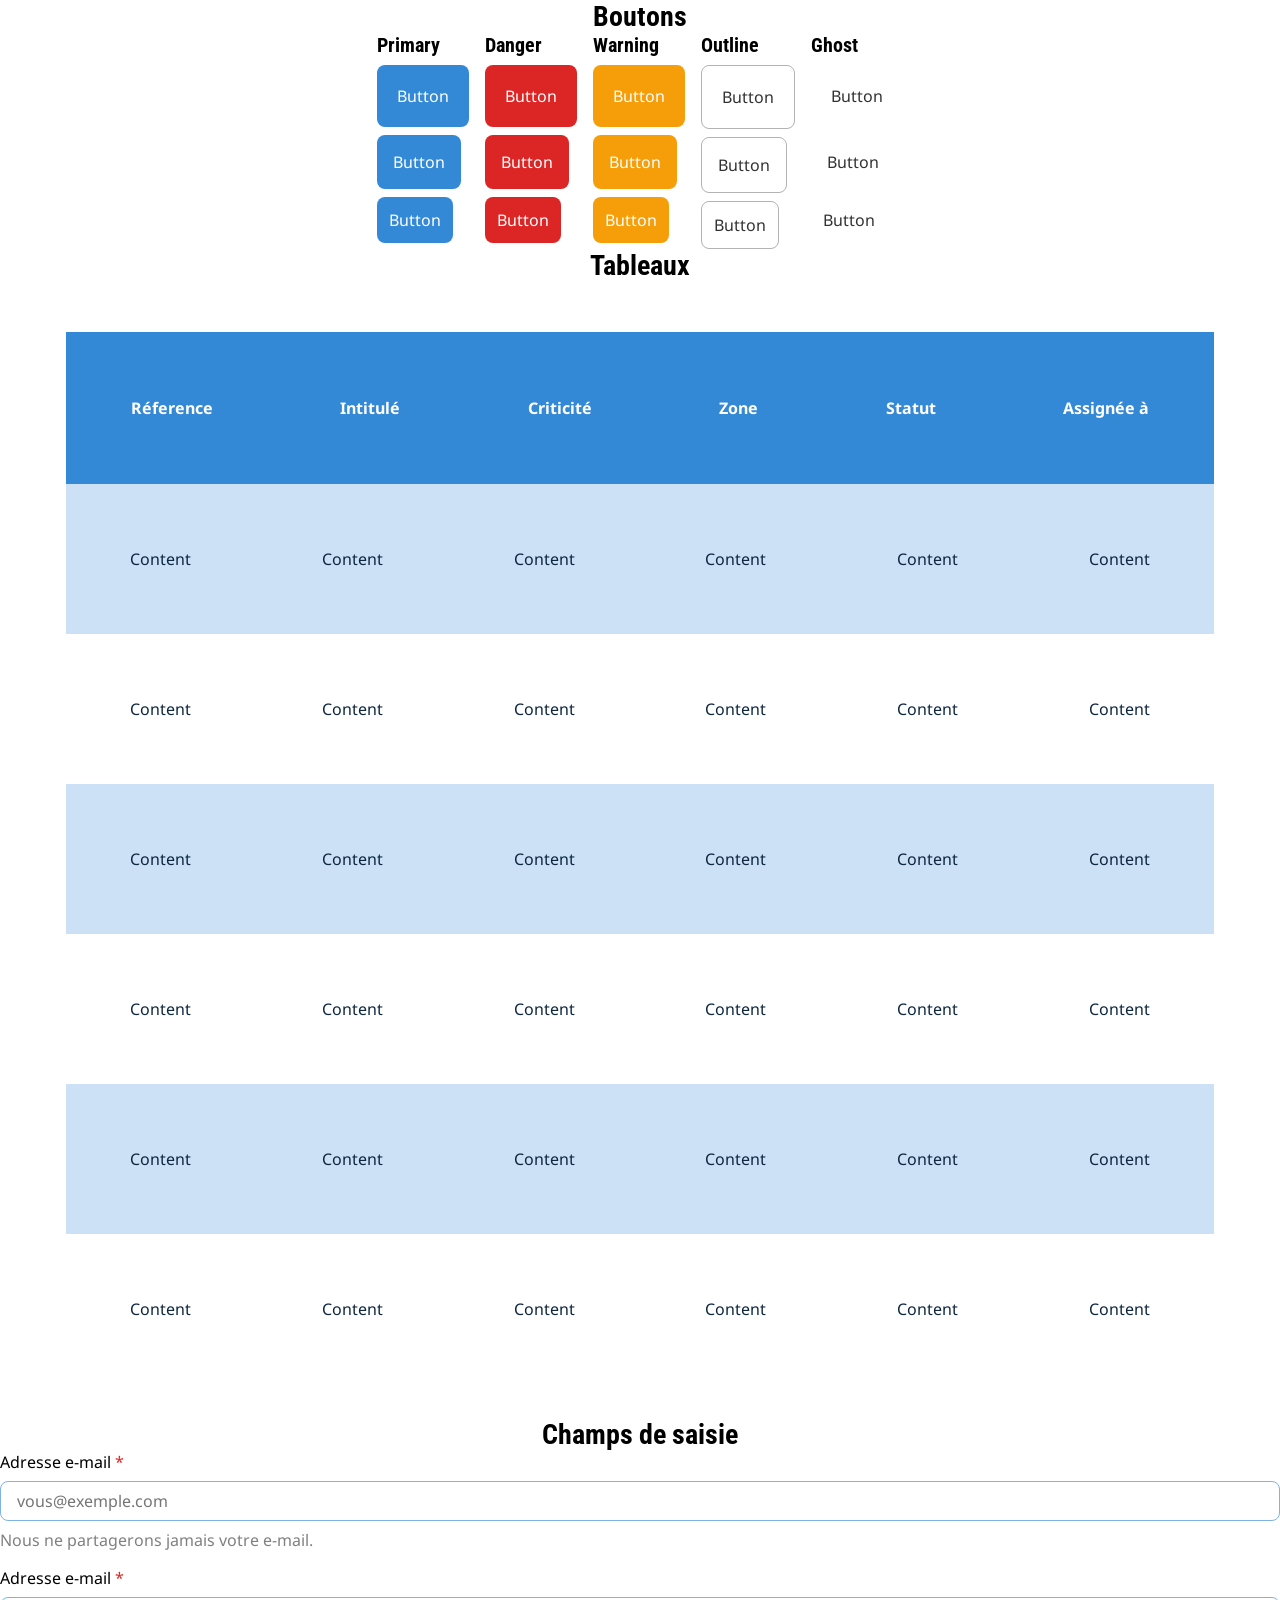
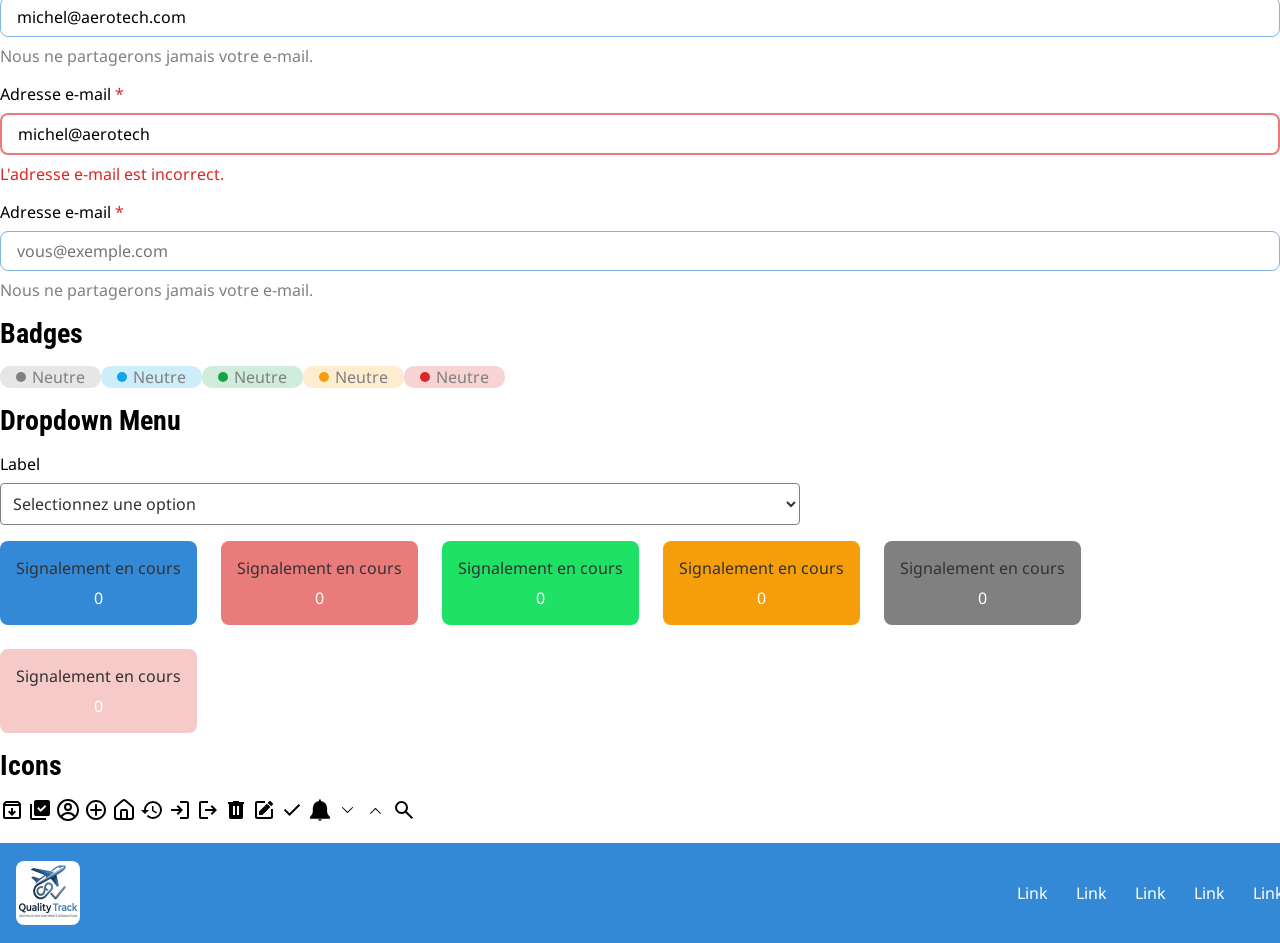
<file: index.html>
<!doctype html>
<html lang="fr">

<head>
    <meta charset="UTF-8">
    <meta name="viewport" content="width=device-width, initial-scale=1.0">
    <link rel="stylesheet" href="style.css">
    <link rel="preconnect" href="https://fonts.googleapis.com">
    <link rel="preconnect" href="https://fonts.gstatic.com" crossorigin>
    <link href="https://fonts.googleapis.com/css2?family=Roboto+Condensed:ital,wght@0,100..900;1,100..900&display=swap"
        rel="stylesheet">
    <link rel="stylesheet" type="text/css" href="//fonts.googleapis.com/css?family=Droid+Sans" />
    <title>TP Groupe - Quality Track</title>
</head>

<body>
  <head>
    <meta charset="UTF-8" />
    <meta name="viewport" content="width=device-width, initial-scale=1.0" />
    <link rel="stylesheet" href="style.css" />
    <link rel="preconnect" href="https://fonts.googleapis.com" />
    <link rel="preconnect" href="https://fonts.gstatic.com" crossorigin />
    <link
      href="https://fonts.googleapis.com/css2?family=Roboto+Condensed:ital,wght@0,100..900;1,100..900&display=swap"
      rel="stylesheet"
    />
    <link rel="stylesheet" type="text/css" href="//fonts.googleapis.com/css?family=Droid+Sans" />
    <title>TP Groupe - Quality Track</title>
  </head>
  <body>
    <header>
      <div class="container">
        <h2>Boutons</h2>
        <div class="button-container">
          <div class="button-primary-container">
            <h3>Primary</h3>
            <input class="button-primary-lg" type="submit" value="Button" />
            <input class="button-primary-md" type="submit" value="Button" />
            <input class="button-primary-sm" type="submit" value="Button" />
          </div>
          <div class="button-danger-container">
            <h3>Danger</h3>
            <input class="button-danger-lg" type="submit" value="Button" />
            <input class="button-danger-md" type="submit" value="Button" />
            <input class="button-danger-sm" type="submit" value="Button" />
          </div>
          <div class="button-warning-container">
            <h3>Warning</h3>
            <input class="button-warning-lg" type="submit" value="Button" />
            <input class="button-warning-md" type="submit" value="Button" />
            <input class="button-warning-sm" type="submit" value="Button" />
          </div>
          <div class="button-outline-container">
            <h3>Outline</h3>
            <input class="button-outline-lg" type="submit" value="Button" />
            <input class="button-outline-md" type="submit" value="Button" />
            <input class="button-outline-sm" type="submit" value="Button" />
          </div>
          <div class="button-ghost-container">
            <h3>Ghost</h3>
            <input class="button-ghost-lg" type="submit" value="Button" />
            <input class="button-ghost-md" type="submit" value="Button" />
            <input class="button-ghost-sm" type="submit" value="Button" />
          </div>
        </div>
        <h2>Tableaux</h2>
        <div class="table-container">
          <table>
            <div class="table-header">
              <tr class="table-header-row">
                <th>Réference</th>
                <th>Intitulé</th>
                <th>Criticité</th>
                <th>Zone</th>
                <th>Statut</th>
                <th>Assignée à</th>
              </tr>
            </div>
            <div class="table-body">
              <tr class="table-row-1">
                <td class="table-cell-1">Content</td>
                <td class="table-cell-1">Content</td>
                <td class="table-cell-1">Content</td>
                <td class="table-cell-1">Content</td>
                <td class="table-cell-1">Content</td>
                <td class="table-cell-1">Content</td>
              </tr>
              <tr class="table-row-2">
                <td class="table-cell-2">Content</td>
                <td class="table-cell-2">Content</td>
                <td class="table-cell-2">Content</td>
                <td class="table-cell-2">Content</td>
                <td class="table-cell-2">Content</td>
                <td class="table-cell-2">Content</td>
              </tr>
              <tr class="table-row-1">
                <td class="table-cell-1">Content</td>
                <td class="table-cell-1">Content</td>
                <td class="table-cell-1">Content</td>
                <td class="table-cell-1">Content</td>
                <td class="table-cell-1">Content</td>
                <td class="table-cell-1">Content</td>
              </tr>
              <tr class="table-row-2">
                <td class="table-cell-2">Content</td>
                <td class="table-cell-2">Content</td>
                <td class="table-cell-2">Content</td>
                <td class="table-cell-2">Content</td>
                <td class="table-cell-2">Content</td>
                <td class="table-cell-2">Content</td>
              </tr>
              <tr class="table-row-1">
                <td class="table-cell-1">Content</td>
                <td class="table-cell-1">Content</td>
                <td class="table-cell-1">Content</td>
                <td class="table-cell-1">Content</td>
                <td class="table-cell-1">Content</td>
                <td class="table-cell-1">Content</td>
              </tr>
              <tr class="table-row-2">
                <td class="table-cell-2">Content</td>
                <td class="table-cell-2">Content</td>
                <td class="table-cell-2">Content</td>
                <td class="table-cell-2">Content</td>
                <td class="table-cell-2">Content</td>
                <td class="table-cell-2">Content</td>
              </tr>
            </div>
          </table>
        </div>
        <h2>Champs de saisie</h2>
        <div class="input-container">
          <div class="input-default">
            <label for="default">Adresse e-mail <span>*</span></label>
            <input type="text" name="default" id="default" placeholder="vous@exemple.com" />
            <p>Nous ne partagerons jamais votre e-mail.</p>
          </div>
          <div class="input-filled">
            <label for="filled">Adresse e-mail <span>*</span></label>
            <input
              type="text"
              name="filled"
              id="filled"
              placeholder="vous@exemple.com"
              value="michel@aerotech.com"
            />
            <p>Nous ne partagerons jamais votre e-mail.</p>
          </div>
          <div class="input-error">
            <label for="error">Adresse e-mail <span>*</span></label>
            <input
              type="text"
              name="error"
              id="error"
              placeholder="vous@exemple.com"
              value="michel@aerotech"
            />
            <p>L'adresse e-mail est incorrect.</p>
          </div>
          <div class="input-disabled">
            <label for="disabled">Adresse e-mail <span>*</span></label>
            <input
              type="text"
              name="disabled"
              id="disabled"
              placeholder="vous@exemple.com"
              disabled
            />
            <p>Nous ne partagerons jamais votre e-mail.</p>
          </div>
            <h2>Badges</h2>
            <div style="display: flex;">
                <div class="badges badges-neural">
                    <div class="badge-dot badge-dot-neural"></div>
                    <p>Neutre</p>
                </div>
                <div class="badges badges-primary">
                    <div class="badge-dot badge-dot-primary"></div>
                    <p>Neutre</p>
                </div>
                <div class="badges badges-success">
                    <div class="badge-dot badge-dot-success"></div>
                    <p>Neutre</p>
                </div>
                <div class="badges badges-warning">
                    <div class="badge-dot badge-dot-warning"></div>
                    <p>Neutre</p>
                </div>
                <div class="badges badges-error">
                    <div class="badge-dot badge-dot-error"></div>
                    <p>Neutre</p>
                </div>
            </div>
            <h2>Dropdown Menu</h2>
            <div class="dropdown">
                <label for="dropdown">Label</label>
                <select class="dropdown-content" name="dropdown">
                    <option value="" disabled selected hidden class="dropdown-item"> Selectionnez une option</option>
                    <option value="option1">Option 1</option>
                    <option value="option2">Option 2</option>
                    <option value="option3">Option 3</option>
                    <option value="option4">Option 4</option>
                </select>
            </div>
            <!-- Indicator -->
            <div class="indicator-base">
                <div class="indicator-primary">
                    <p>Signalement en cours</p>
                    <p style="color: white;">0</p>
                </div>
                <div class="indicator-red-100">
                    <p>Signalement en cours</p>
                    <p style="color: white;">0</p>
                </div>
                <div class="indicator-green">
                    <p>Signalement en cours</p>
                    <p style="color: white;">0</p>
                </div>
                <div class="indicator-orange">
                    <p>Signalement en cours</p>
                    <p style="color: white;">0</p>
                </div>
                <div class="indicator-neutral">
                    <p>Signalement en cours</p>
                    <p style="color: white;">0</p>
                </div>
                <div class="indicator-red-50">
                    <p>Signalement en cours</p>
                    <p style="color: white;">0</p>
                </div>
            </div>
            <h2>Icons</h2>
            <div class="icon-container">
                <span class="icon icon-archive"></span>
                <span class="icon icon-submited"></span>
                <span class="icon icon-profile"></span>
                <span class="icon icon-add"></span>
                <span class="icon icon-home"></span>
                <span class="icon icon-history"></span>
                <span class="icon icon-login"></span>
                <span class="icon icon-logout"></span>
                <span class="icon icon-delete"></span>
                <span class="icon icon-edit"></span>
                <span class="icon icon-check"></span>
                <span class="icon icon-notification"></span>
                <span class="icon icon-chevron-down"></span>
                <span class="icon icon-chevron-up"></span>
                <span class="icon icon-search"></span>
            </div>
            <nav>
                <img src="./LogoQualityTrack.jpg" alt="Logo Quality Track">
                <div>
                    <a href="#">Link</a>
                    <a href="#">Link</a>
                    <a href="#">Link</a>
                    <a href="#">Link</a>
                    <a href="#">Link</a>
                </div>
            </nav>
        </div>
      </div>
    </header>
</body>
</html>
</file>
<file: style.css>
:root {
  --primary-color-50: #cce1f5;
  --primary-color-100: #80b3e5;
  --primary-color-200: #3489d7;
  --primary-color-300: #1a4d7f;
  --primary-color-400: #0d2740;

  --neutral-color-50: #e0e0e0;
  --neutral-color-100: #b3b3b3;
  --neutral-color-200: #808080;
  --neutral-color-300: #4d4d4d;
  --neutral-color-400: #262626;

  --red-color-50: #f7caca;
  --red-color-100: #ea7b7b;
  --red-color-200: #dc2626;
  --red-color-300: #841515;
  --red-color-400: #420b0b;

  --green-color-50: #c9f8da;
  --green-color-100: #78eda3;
  --green-color-200: #1ee166;
  --green-color-300: #12873d;
  --green-color-400: #09431f;

  --orange-color-50: #fde8c4;
  --orange-color-100: #f9c56c;
  --orange-color-200: #f59e0a;
  --orange-color-300: #935f06;
  --orange-color-400: #492f03;

  --semantic-color-success: #16a34a;
  --semantic-color-warning: #f59e0b;
  --semantic-color-error: #dc2626;
  --semantic-color-info: #0ea5e9;

  --spacing-xs: 4px;
  --spacing-sm: 8px;
  --spacing-md: 16px;
  --spacing-lg: 24px;
  --spacing-xl: 32px;
  --spacing-2xl: 48px;
  --spacing-3xl: 64px;

  --font-size-h1: 30px;
  --font-size-h2: 28px;
  --font-size-h3: 20px;
  --font-size-large: 18px;
  --font-size-medium: 16px;
  --font-size-button: 16px;
  --font-size-small: 14px;

  --bg-color: #ffffff;
  --text-color-primary: #323232;
  --text-color-secondary: #ffffff;

  --font-family-title: 'Roboto Condensed', sans-serif;
  --font-family-body: 'Droid Sans', sans-serif;
}

* {
  margin: 0;
  padding: 0;
  background-color: var(--bg-color);
}

h1 {
  font-family: var(--font-family-title);
  font-size: var(--font-size-h1);
}
h2 {
  font-family: var(--font-family-title);
  font-size: var(--font-size-h2);
}
h3 {
  font-family: var(--font-family-title);
  font-size: var(--font-size-h3);
}

body {
  font-family: var(--font-family-body);
  font-size: var(--font-size-medium);
}

.container {
  display: flex;
  flex-direction: column;
  justify-content: center;
  align-items: center;
}

.button-container {
  display: flex;
  flex-direction: row;
  justify-content: center;
  gap: 16px;
}

/*------------
Button primary
------------*/

.button-primary-container {
  display: flex;
  flex-direction: column;
  gap: 8px;
}

.button-primary-lg {
  height: fit-content;
  width: fit-content;
  padding: 20px;
  border-radius: 8px;
  border-color: var(--primary-color-200);
  border-style: none;
  background-color: var(--primary-color-200);
  color: var(--text-color-secondary);
  font-family: var(--font-family-body);
  font-size: var(--font-size-button);
}
.button-primary-lg:hover {
  background-color: var(--primary-color-300);
  cursor: pointer;
}

.button-primary-md {
  height: fit-content;
  width: fit-content;
  padding: 16px;
  border-radius: 8px;
  border-color: var(--primary-color-200);
  border-style: none;
  background-color: var(--primary-color-200);
  color: var(--text-color-secondary);
  font-family: var(--font-family-body);
  font-size: var(--font-size-button);
}
.button-primary-md:hover {
  background-color: var(--primary-color-300);
  cursor: pointer;
}

.button-primary-sm {
  height: fit-content;
  width: fit-content;
  padding: 12px;
  border-radius: 8px;
  border-color: var(--primary-color-200);
  border-style: none;
  background-color: var(--primary-color-200);
  color: var(--text-color-secondary);
  font-family: var(--font-family-body);
  font-size: var(--font-size-button);
}
.button-primary-sm:hover {
  background-color: var(--primary-color-300);
  cursor: pointer;
}

/*------------
Button danger
------------*/

.button-danger-container {
  display: flex;
  flex-direction: column;
  gap: 8px;
}

.button-danger-lg {
  height: fit-content;
  width: fit-content;
  padding: 20px;
  border-radius: 8px;
  border-color: var(--red-color-200);
  border-style: none;
  background-color: var(--red-color-200);
  color: var(--text-color-secondary);
  font-family: var(--font-family-body);
  font-size: var(--font-size-button);
}
.button-danger-lg:hover {
  background-color: var(--red-color-300);
  cursor: pointer;
}

.button-danger-md {
  height: fit-content;
  width: fit-content;
  padding: 16px;
  border-radius: 8px;
  border-color: var(--red-color-200);
  border-style: none;
  background-color: var(--red-color-200);
  color: var(--text-color-secondary);
  font-family: var(--font-family-body);
  font-size: var(--font-size-button);
}
.button-danger-md:hover {
  background-color: var(--red-color-300);
  cursor: pointer;
}

.button-danger-sm {
  height: fit-content;
  width: fit-content;
  padding: 12px;
  border-radius: 8px;
  border-color: var(--red-color-200);
  border-style: none;
  background-color: var(--red-color-200);
  color: var(--text-color-secondary);
  font-family: var(--font-family-body);
  font-size: var(--font-size-button);
}
.button-danger-sm:hover {
  background-color: var(--red-color-300);
  cursor: pointer;
}
/*------------
Button warning
------------*/

.button-warning-container {
  display: flex;
  flex-direction: column;
  gap: 8px;
}

.button-warning-lg {
  height: fit-content;
  width: fit-content;
  padding: 20px;
  border-radius: 8px;
  border-color: var(--orange-color-200);
  border-style: none;
  background-color: var(--orange-color-200);
  color: var(--text-color-secondary);
  font-family: var(--font-family-body);
  font-size: var(--font-size-button);
}
.button-warning-lg:hover {
  background-color: var(--orange-color-300);
  cursor: pointer;
}

.button-warning-md {
  height: fit-content;
  width: fit-content;
  padding: 16px;
  border-radius: 8px;
  border-color: var(--orange-color-200);
  border-style: none;
  background-color: var(--orange-color-200);
  color: var(--text-color-secondary);
  font-family: var(--font-family-body);
  font-size: var(--font-size-button);
}
.button-warning-md:hover {
  background-color: var(--orange-color-300);
  cursor: pointer;
}

.button-warning-sm {
  height: fit-content;
  width: fit-content;
  padding: 12px;
  border-radius: 8px;
  border-color: var(--orange-color-200);
  border-style: none;
  background-color: var(--orange-color-200);
  color: var(--text-color-secondary);
  font-family: var(--font-family-body);
  font-size: var(--font-size-button);
}
.button-warning-sm:hover {
  background-color: var(--orange-color-300);
  cursor: pointer;
}
/*------------
Button outline
------------*/

.button-outline-container {
  display: flex;
  flex-direction: column;
  gap: 8px;
}

.button-outline-lg {
  height: fit-content;
  width: fit-content;
  padding: 20px;
  border-radius: 8px;
  border: 1px solid var(--neutral-color-100);
  background-color: var(--bg-color);
  color: var(--text-color-primary);
  font-family: var(--font-family-body);
  font-size: var(--font-size-button);
}
.button-outline-lg:hover {
  background-color: var(--neutral-color-200);
  color: var(--text-color-secondary);
  cursor: pointer;
}

.button-outline-md {
  height: fit-content;
  width: fit-content;
  padding: 16px;
  border-radius: 8px;
  border: 1px solid var(--neutral-color-100);
  background-color: var(--bg-color);
  color: var(--text-color-primary);
  font-family: var(--font-family-body);
  font-size: var(--font-size-button);
}
.button-outline-md:hover {
  background-color: var(--neutral-color-200);
  color: var(--text-color-secondary);
  cursor: pointer;
}

.button-outline-sm {
  height: fit-content;
  width: fit-content;
  padding: 12px;
  border-radius: 8px;
  border: 1px solid var(--neutral-color-100);
  background-color: var(--bg-color);
  color: var(--text-color-primary);
  font-family: var(--font-family-body);
  font-size: var(--font-size-button);
}
.button-outline-sm:hover {
  background-color: var(--neutral-color-200);
  color: var(--text-color-secondary);
  cursor: pointer;
}
/*------------
Button outline
------------*/

.button-ghost-container {
  display: flex;
  flex-direction: column;
  gap: 8px;
}

.button-ghost-lg {
  height: fit-content;
  width: fit-content;
  padding: 20px;
  border-radius: 8px;
  border-color: var(--neutral-color-100);
  border-style: none;
  background-color: var(--bg-color);
  color: var(--text-color-primary);
  font-family: var(--font-family-body);
  font-size: var(--font-size-button);
}
.button-ghost-lg:hover {
  background-color: var(--neutral-color-200);
  color: var(--text-color-secondary);
  cursor: pointer;
}

.button-ghost-md {
  height: fit-content;
  width: fit-content;
  padding: 16px;
  border-radius: 8px;
  border-color: var(--neutral-color-100);
  border-style: none;
  background-color: var(--bg-color);
  color: var(--text-color-primary);
  font-family: var(--font-family-body);
  font-size: var(--font-size-button);
}
.button-ghost-md:hover {
  background-color: var(--neutral-color-200);
  color: var(--text-color-secondary);
  cursor: pointer;
}

.button-ghost-sm {
  height: fit-content;
  width: fit-content;
  padding: 12px;
  border-radius: 8px;
  border-color: var(--neutral-color-100);
  border-style: none;
  background-color: var(--bg-color);
  color: var(--text-color-primary);
  font-family: var(--font-family-body);
  font-size: var(--font-size-button);
}
.button-ghost-sm:hover {
  background-color: var(--neutral-color-200);
  color: var(--text-color-secondary);
  cursor: pointer;
}

/*------------
Tableau
------------*/
.table-container {
  display: flex;
  flex-direction: column;
  justify-content: center;
  gap: var(--spacing-sm);
  padding: var(--spacing-md);
  margin: var(--spacing-md);
  width: 90%;
}

tr {
  display: flex;
  flex-direction: row;
  justify-content: space-between;
  align-items: center;
  gap: var(--spacing-sm);
  padding: var(--spacing-3xl);
}

th {
  background-color: var(--primary-color-200);
  color: var(--text-color-secondary);
}
td {
  color: var(--primary-color-400);
}
/*Titre de chaque colonne*/

.table-header {
  display: flex;
  flex-direction: row;
  justify-content: space-between;
  align-items: center;
  gap: var(--spacing-sm);
}
.table-header-row {
  border: 1px solid var(--primary-color-200);
  padding: var(--spacing-3xl);
  background-color: var(--primary-color-200);
}

/* Ligne 1 du tableau */

.table-row-1,
.table-cell-1 {
  background-color: var(--primary-color-50);
}
/* Ligne 2 du tableau */

.table-row-2,
.table-cell-2 {
  background-color: var(--bg-color);
}
@media (min-width: 768px) {
  .table-container {
    width: 90%;
  }
}

/* Indicator */
.indicator-base{
  display: flex;
  gap: 24px;
  flex-wrap: wrap;
}
.indicator-base div{
  display: flex;
  flex-direction: column;
  align-items: center;
  gap: 8px;
  padding: 16px;
  border-radius: 8px;
}
.indicator-base div p{
  background-color: transparent;
  color: var(--text-color-primary);
}
.indicator-primary{
  background-color: var(--primary-color-200);
}
.indicator-red-100{
  background-color: var(--red-color-100);
}
.indicator-red-50{
  background-color: var(--red-color-50);
}
.indicator-green{
  background-color: var(--green-color-200);
}
.indicator-orange{
  background-color: var(--orange-color-200);
}
.indicator-neutral{
  background-color: var(--neutral-color-200);
}
/* NavBar */
nav{
  display: flex;
  justify-content: space-between;
  background-color: var(--primary-color-200);
  height: fit-content;
  width: 100%;
  padding: 18px 16px;
  align-items: center;
}
nav img{
  height: 64px;
  border-radius: 8px;
}
nav div, nav div a{
  background-color: transparent;
}
nav div a{
  padding:12px;
  color: white;
  text-decoration: none;
}
/*------------
Dropdown Menu
------------
*/
.dropdown {
  position: relative;
  display: flex;
  flex-direction: column;
  gap: var(--spacing-sm);
}
.dropdown-content {
  padding: var(--spacing-sm);
  border-radius: 4px;
  max-width: 800px;
  min-width: 300px;
  border: 1px solid var(--neutral-color-200);
  background-color: var(--bg-color);
  color: var(--text-color-primary);
  font-family: var(--font-family-body);
  font-size: var(--font-size-medium);
}
.dropdown-content:hover .dropdown-content {
  border-color: var(--primary-color-300);
  box-shadow: 0 0 0 2px var(--primary-color-100);
  display: block;
}
.dropdown-content:active {
  border-color: var(--primary-color-400);
  box-shadow: 0 0 0 2px var(--primary-color-200);
  background-color: var(--primary-color-200);
  cursor: pointer;
}
.dropdown select option{
  background-color: var(--primary-color-200);
}
/*---
Icons
---*/

.icon-archive {
  display: inline-block;
  width: 1.5em;
  height: 1.5em;
  --svg: url("data:image/svg+xml,%3Csvg xmlns='http://www.w3.org/2000/svg' viewBox='0 0 24 24'%3E%3Cpath fill='black' d='m12 18l4-4l-1.4-1.4l-1.6 1.6V10h-2v4.2l-1.6-1.6L8 14zM5 8v11h14V8zm0 13q-.825 0-1.412-.587T3 19V6.525q0-.35.113-.675t.337-.6L4.7 3.725q.275-.35.687-.538T6.25 3h11.5q.45 0 .863.188t.687.537l1.25 1.525q.225.275.338.6t.112.675V19q0 .825-.587 1.413T19 21zm.4-15h13.2l-.85-1H6.25zm6.6 7.5'/%3E%3C/svg%3E");
  background-color: currentColor;
  -webkit-mask-image: var(--svg);
  mask-image: var(--svg);
  -webkit-mask-repeat: no-repeat;
  mask-repeat: no-repeat;
  -webkit-mask-size: 100% 100%;
  mask-size: 100% 100%;
}

.icon-submited {
  display: inline-block;
  width: 1.5em;
  height: 1.5em;
  --svg: url("data:image/svg+xml,%3Csvg xmlns='http://www.w3.org/2000/svg' viewBox='0 0 24 24'%3E%3Cpath fill='black' d='m12.7 14.05l5.65-5.65l-1.4-1.45l-4.25 4.25l-2.15-2.1l-1.4 1.4zM8 18q-.825 0-1.412-.587T6 16V4q0-.825.588-1.412T8 2h12q.825 0 1.413.588T22 4v12q0 .825-.587 1.413T20 18zm-4 4q-.825 0-1.412-.587T2 20V6h2v14h14v2z'/%3E%3C/svg%3E");
  background-color: currentColor;
  -webkit-mask-image: var(--svg);
  mask-image: var(--svg);
  -webkit-mask-repeat: no-repeat;
  mask-repeat: no-repeat;
  -webkit-mask-size: 100% 100%;
  mask-size: 100% 100%;
}

.icon-profile {
  display: inline-block;
  width: 1.5em;
  height: 1.5em;
  --svg: url("data:image/svg+xml,%3Csvg xmlns='http://www.w3.org/2000/svg' viewBox='0 0 24 24'%3E%3Cg fill='black' fill-rule='evenodd' clip-rule='evenodd'%3E%3Cpath d='M16 9a4 4 0 1 1-8 0a4 4 0 0 1 8 0m-2 0a2 2 0 1 1-4 0a2 2 0 0 1 4 0'/%3E%3Cpath d='M12 1C5.925 1 1 5.925 1 12s4.925 11 11 11s11-4.925 11-11S18.075 1 12 1M3 12c0 2.09.713 4.014 1.908 5.542A8.99 8.99 0 0 1 12.065 14a8.98 8.98 0 0 1 7.092 3.458A9 9 0 1 0 3 12m9 9a8.96 8.96 0 0 1-5.672-2.012A6.99 6.99 0 0 1 12.065 16a6.99 6.99 0 0 1 5.689 2.92A8.96 8.96 0 0 1 12 21'/%3E%3C/g%3E%3C/svg%3E");
  background-color: currentColor;
  -webkit-mask-image: var(--svg);
  mask-image: var(--svg);
  -webkit-mask-repeat: no-repeat;
  mask-repeat: no-repeat;
  -webkit-mask-size: 100% 100%;
  mask-size: 100% 100%;
}

.icon-add {
  display: inline-block;
  width: 1.5em;
  height: 1.5em;
  --svg: url("data:image/svg+xml,%3Csvg xmlns='http://www.w3.org/2000/svg' viewBox='0 0 24 24'%3E%3Cg fill='black' fill-rule='evenodd' clip-rule='evenodd'%3E%3Cpath d='M2 12C2 6.477 6.477 2 12 2s10 4.477 10 10s-4.477 10-10 10S2 17.523 2 12m10-8a8 8 0 1 0 0 16a8 8 0 0 0 0-16'/%3E%3Cpath d='M13 7a1 1 0 1 0-2 0v4H7a1 1 0 1 0 0 2h4v4a1 1 0 1 0 2 0v-4h4a1 1 0 1 0 0-2h-4z'/%3E%3C/g%3E%3C/svg%3E");
  background-color: currentColor;
  -webkit-mask-image: var(--svg);
  mask-image: var(--svg);
  -webkit-mask-repeat: no-repeat;
  mask-repeat: no-repeat;
  -webkit-mask-size: 100% 100%;
  mask-size: 100% 100%;
}
.icon-home {
  display: inline-block;
  width: 1.5em;
  height: 1.5em;
  --svg: url("data:image/svg+xml,%3Csvg xmlns='http://www.w3.org/2000/svg' viewBox='0 0 24 24'%3E%3Cg fill='none' stroke='black' stroke-linecap='round' stroke-linejoin='round' stroke-width='2'%3E%3Cpath d='M15 21v-8a1 1 0 0 0-1-1h-4a1 1 0 0 0-1 1v8'/%3E%3Cpath d='M3 10a2 2 0 0 1 .709-1.528l7-6a2 2 0 0 1 2.582 0l7 6A2 2 0 0 1 21 10v9a2 2 0 0 1-2 2H5a2 2 0 0 1-2-2z'/%3E%3C/g%3E%3C/svg%3E");
  background-color: currentColor;
  -webkit-mask-image: var(--svg);
  mask-image: var(--svg);
  -webkit-mask-repeat: no-repeat;
  mask-repeat: no-repeat;
  -webkit-mask-size: 100% 100%;
  mask-size: 100% 100%;
}
.icon-history {
  display: inline-block;
  width: 1.5em;
  height: 1.5em;
  --svg: url("data:image/svg+xml,%3Csvg xmlns='http://www.w3.org/2000/svg' viewBox='0 0 24 24'%3E%3Cpath fill='black' d='M13 3a9 9 0 0 0-9 9H1l3.89 3.89l.07.14L9 12H6c0-3.87 3.13-7 7-7s7 3.13 7 7s-3.13 7-7 7c-1.93 0-3.68-.79-4.94-2.06l-1.42 1.42A8.95 8.95 0 0 0 13 21a9 9 0 0 0 0-18m-1 5v5l4.28 2.54l.72-1.21l-3.5-2.08V8z'/%3E%3C/svg%3E");
  background-color: currentColor;
  -webkit-mask-image: var(--svg);
  mask-image: var(--svg);
  -webkit-mask-repeat: no-repeat;
  mask-repeat: no-repeat;
  -webkit-mask-size: 100% 100%;
  mask-size: 100% 100%;
}
.icon-login {
  display: inline-block;
  width: 1.5em;
  height: 1.5em;
  --svg: url("data:image/svg+xml,%3Csvg xmlns='http://www.w3.org/2000/svg' viewBox='0 0 24 24'%3E%3Cpath fill='black' d='M12 21v-2h7V5h-7V3h7q.825 0 1.413.588T21 5v14q0 .825-.587 1.413T19 21zm-2-4l-1.375-1.45l2.55-2.55H3v-2h8.175l-2.55-2.55L10 7l5 5z'/%3E%3C/svg%3E");
  background-color: currentColor;
  -webkit-mask-image: var(--svg);
  mask-image: var(--svg);
  -webkit-mask-repeat: no-repeat;
  mask-repeat: no-repeat;
  -webkit-mask-size: 100% 100%;
  mask-size: 100% 100%;
}
.icon-logout {
  display: inline-block;
  width: 1.5em;
  height: 1.5em;
  background-repeat: no-repeat;
  background-size: 100% 100%;
  background-image: url("data:image/svg+xml,%3Csvg xmlns='http://www.w3.org/2000/svg' viewBox='0 0 24 24'%3E%3Cpath fill='%23000' d='M5 21q-.825 0-1.412-.587T3 19V5q0-.825.588-1.412T5 3h7v2H5v14h7v2zm11-4l-1.375-1.45l2.55-2.55H9v-2h8.175l-2.55-2.55L16 7l5 5z'/%3E%3C/svg%3E");
}
.icon-delete {
  display: inline-block;
  width: 1.5em;
  height: 1.5em;
  background-repeat: no-repeat;
  background-size: 100% 100%;
  background-image: url("data:image/svg+xml,%3Csvg xmlns='http://www.w3.org/2000/svg' viewBox='0 0 24 24'%3E%3Cpath fill='%23000' d='M7 21q-.825 0-1.412-.587T5 19V6H4V4h5V3h6v1h5v2h-1v13q0 .825-.587 1.413T17 21zm2-4h2V8H9zm4 0h2V8h-2z'/%3E%3C/svg%3E");
}
.icon-edit {
  display: inline-block;
  width: 1.5em;
  height: 1.5em;
  background-repeat: no-repeat;
  background-size: 100% 100%;
  background-image: url("data:image/svg+xml,%3Csvg xmlns='http://www.w3.org/2000/svg' viewBox='0 0 24 24'%3E%3Cpath fill='%23000' d='M5 21h14c1.1 0 2-.9 2-2v-8h-2v8H5V5h8V3H5c-1.1 0-2 .9-2 2v14c0 1.1.9 2 2 2'/%3E%3Cpath fill='%23000' d='M7 14v2c0 .55.45 1 1 1h2c.27 0 .52-.11.71-.29l7.65-7.65l-3.41-3.41L7.3 13.3a1 1 0 0 0-.29.71Zm13.71-7.29a.996.996 0 0 0 0-1.41l-2-2a.996.996 0 0 0-1.41 0l-1.65 1.65l3.41 3.41z'/%3E%3C/svg%3E");
}
.icon-check {
  display: inline-block;
  width: 1.5em;
  height: 1.5em;
  background-repeat: no-repeat;
  background-size: 100% 100%;
  background-image: url("data:image/svg+xml,%3Csvg xmlns='http://www.w3.org/2000/svg' viewBox='0 0 24 24'%3E%3Cpath fill='%23000' d='m9.55 18l-5.7-5.7l1.425-1.425L9.55 15.15l9.175-9.175L20.15 7.4z'/%3E%3C/svg%3E");
}
.icon-notification {
  display: inline-block;
  width: 1.5em;
  height: 1.5em;
  background-repeat: no-repeat;
  background-size: 100% 100%;
  background-image: url("data:image/svg+xml,%3Csvg xmlns='http://www.w3.org/2000/svg' viewBox='0 0 36 36'%3E%3Cpath fill='%23000' d='m32.85 28.13l-.34-.3A14.4 14.4 0 0 1 30 24.9a12.6 12.6 0 0 1-1.35-4.81v-4.94A10.81 10.81 0 0 0 19.21 4.4V3.11a1.33 1.33 0 1 0-2.67 0v1.31a10.81 10.81 0 0 0-9.33 10.73v4.94a12.6 12.6 0 0 1-1.35 4.81a14.4 14.4 0 0 1-2.47 2.93l-.34.3v2.82h29.8Z' class='clr-i-solid clr-i-solid-path-1'/%3E%3Cpath fill='%23000' d='M15.32 32a2.65 2.65 0 0 0 5.25 0Z' class='clr-i-solid clr-i-solid-path-2'/%3E%3Cpath fill='none' d='M0 0h36v36H0z'/%3E%3C/svg%3E");
}
.icon-chevron-down {
  display: inline-block;
  width: 1.5em;
  height: 1.5em;
  background-repeat: no-repeat;
  background-size: 100% 100%;
  background-image: url("data:image/svg+xml,%3Csvg xmlns='http://www.w3.org/2000/svg' viewBox='0 0 24 24'%3E%3Cpath fill='%23000' d='m5.84 9.59l5.66 5.66l5.66-5.66l-.71-.7l-4.95 4.95l-4.95-4.95z'/%3E%3C/svg%3E");
}
.icon-chevron-up {
  display: inline-block;
  width: 1.5em;
  height: 1.5em;
  background-repeat: no-repeat;
  background-size: 100% 100%;
  background-image: url("data:image/svg+xml,%3Csvg xmlns='http://www.w3.org/2000/svg' viewBox='0 0 24 24'%3E%3Cpath fill='%23000' d='m5.84 15.41l5.66-5.66l5.66 5.66l-.71.7l-4.95-4.95l-4.95 4.95z'/%3E%3C/svg%3E");
}
.icon-search {
  display: inline-block;
  width: 1.5em;
  height: 1.5em;
  background-repeat: no-repeat;
  background-size: 100% 100%;
  background-image: url("data:image/svg+xml,%3Csvg xmlns='http://www.w3.org/2000/svg' viewBox='0 0 24 24'%3E%3Cpath fill='%23000' d='m19.6 21l-6.3-6.3q-.75.6-1.725.95T9.5 16q-2.725 0-4.612-1.888T3 9.5t1.888-4.612T9.5 3t4.613 1.888T16 9.5q0 1.1-.35 2.075T14.7 13.3l6.3 6.3zM9.5 14q1.875 0 3.188-1.312T14 9.5t-1.312-3.187T9.5 5T6.313 6.313T5 9.5t1.313 3.188T9.5 14'/%3E%3C/svg%3E");
}

.icon:hover {
  scale: 1.2;
}
/*----
Inputs
----*/

label > span {
  color: var(--red-color-200);
}

.input-container {
  display: flex;
  flex-direction: column;
  gap: 16px;
}

.input-container p {
  color: var(--neutral-color-200);
}
.input-default {
  display: flex;
  flex-direction: column;
  gap: 8px;
}

.input-default > input {
  outline: none;
  border: 1px solid var(--primary-color-100);
  font-family: var(--font-family-body);
  font-size: var(--font-size-medium);
  border-radius: 8px;
  padding: 8px 16px;
}

.input-default > input:focus {
  border: 2px solid var(--primary-color-200);
}

.input-filled {
  display: flex;
  flex-direction: column;
  gap: 8px;
}

.input-filled > input {
  outline: none;
  border: 1px solid var(--primary-color-100);
  font-family: var(--font-family-body);
  font-size: var(--font-size-medium);
  border-radius: 8px;
  padding: 8px 16px;
}

.input-filled > input:focus {
  border: 2px solid var(--primary-color-200);
}

.input-error {
  display: flex;
  flex-direction: column;
  gap: 8px;
}

.input-error > input {
  outline: none;
  border: 2px solid var(--red-color-100);
  font-family: var(--font-family-body);
  font-size: var(--font-size-medium);
  border-radius: 8px;
  padding: 8px 16px;
}

.input-error > input:focus {
  border: 2px solid var(--red-color-200);
}

.input-error p {
  color: var(--red-color-200);
}

.input-disabled {
  display: flex;
  flex-direction: column;
  gap: 8px;
}

.input-disabled > input {
  outline: none;
  border: 1px solid var(--primary-color-100);
  font-family: var(--font-family-body);
  font-size: var(--font-size-medium);
  border-radius: 8px;
  padding: 8px 16px;
  cursor: not-allowed;
}

.input-disabled > input:focus {
  border: 2px solid var(--primary-color-200);
}
/* Badges */
.badges{
  display: flex;
  align-items: center;
  font-family: var(--font-family-body);
  font-size: var(--font-size-medium);
  gap: 6px;
  padding: 0 var(--spacing-md);
  border-radius: 10px;
}
.badge-dot {
  width: 10px;
  height: 10px;
  border-radius: 50%;
}
.badges p{
  background-color: transparent;
}

/* Badges grey color */
.badges-neural{
  background-color: color-mix(in srgb, var(--neutral-color-200) 20%, transparent);
  color: var(--neutral-color-200);
}
.badge-dot-neural{
  background-color: var(--neutral-color-200);
}

/* Badges primary color */
.badges-primary{
  background-color: color-mix(in srgb, var(--semantic-color-info) 20%, transparent);
  color: var(--semantic-color-info);
}
.badge-dot-primary{
  background-color: var(--semantic-color-info);
}

/* Badges success color */
.badges-success{
  background-color: color-mix(in srgb, var(--semantic-color-success) 20%, transparent);
  color: var(--semantic-color-success);
}
.badge-dot-success{
  background-color: var(--semantic-color-success);
}

/* Badges warning color */
.badges-warning{
  background-color: color-mix(in srgb, var(--semantic-color-warning) 20%, transparent);
  color: var(--semantic-color-warning);
}
.badge-dot-warning{
  background-color: var(--semantic-color-warning);
}

/* Badges error color */
.badges-error{
  background-color: color-mix(in srgb, var(--semantic-color-error) 20%, transparent);
  color: var(--semantic-color-error);
}
.badge-dot-error{
  background-color: var(--semantic-color-error);
}
</file>
